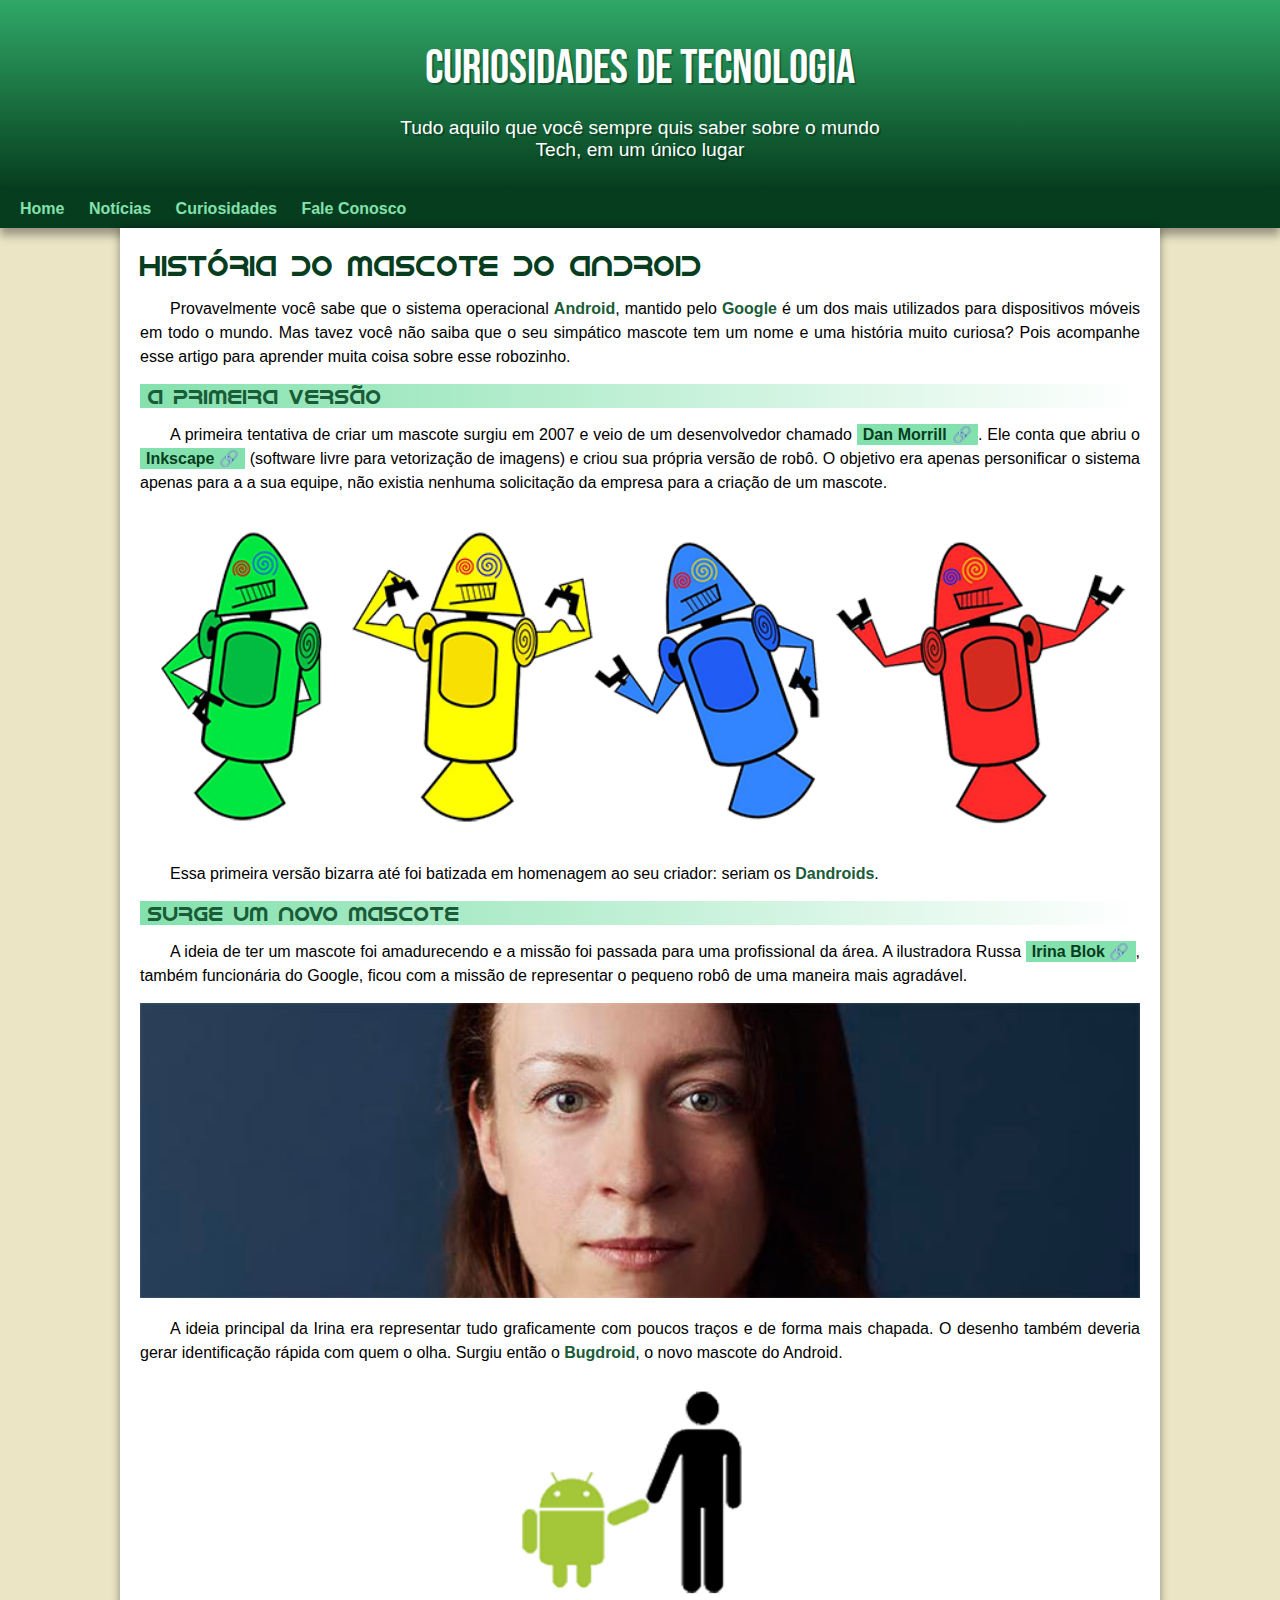
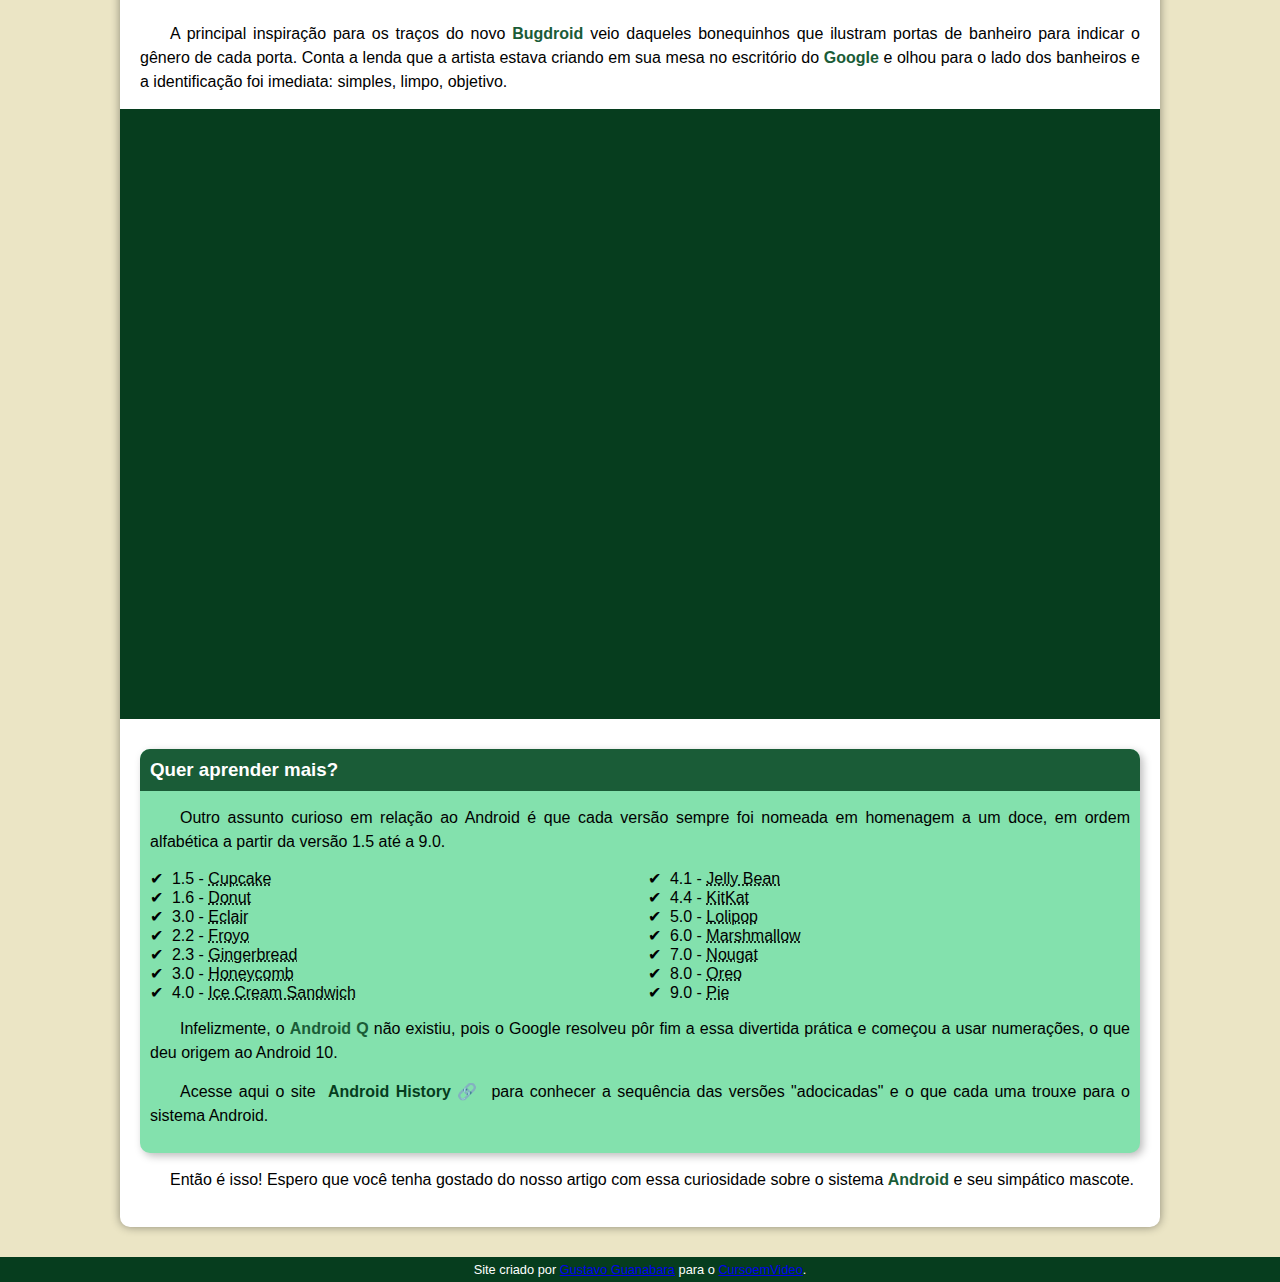
<file: index.html>
<!DOCTYPE html>
<html lang="pt">

<head>
    <meta charset="UTF-8">
    <meta name="viewport" content="width=device-width, initial-scale=1.0">
    <title>Site Android</title>
    <link rel="shortcut icon" href="imagens/favicon.ico" type="image/x-icon">
    <link rel="stylesheet" href="css/style.css">
</head>

<body>
    <header>
        <h1>Curiosidades de Tecnologia</h1>
        <p>Tudo aquilo que você sempre quis saber sobre o mundo Tech, em um único lugar</p>
    </header>
    <nav>
        <a href="#">Home</a>
        <a href="#">Notícias</a>
        <a href="#">Curiosidades</a>
        <a href="#">Fale Conosco</a>
    </nav>
    <main>
        <article>
            <h1>História do Mascote do Android</h1>

            <p>Provavelmente você sabe que o sistema operacional <strong>Android</strong>, mantido pelo
                <strong>Google</strong> é um dos mais utilizados
                para dispositivos móveis em todo o mundo. Mas tavez você não saiba que o seu simpático mascote tem um
                nome e uma história muito curiosa? Pois acompanhe esse artigo para aprender muita coisa sobre esse
                robozinho.
            </p>

            <h2>A primeira versão</h2>

            <p>A primeira tentativa de criar um mascote surgiu em 2007 e veio de um desenvolvedor chamado <a
                    href="https://androidcommunity.com/dan-morrill-shows-us-the-android-mascot-that-almost-was-20130103/"
                    target="_blank" class="externo">Dan
                    Morrill</a>.
                Ele conta que abriu o <a href="https://inkscape.org/pt/" target="_blank" class="externo">Inkscape</a> (software livre
                para vetorização de imagens) e criou sua própria versão
                de robô. O objetivo era apenas personificar o sistema apenas para a a sua equipe, não existia nenhuma
                solicitação da empresa para a criação de um mascote.</p>

            <picture>
                <source media="(max-width: 600px)" srcset="imagens/dan-droids-pq.png">
                <img src="imagens/dan-droids.png" alt="Primeiro mascote do Android">
            </picture>

            <p>Essa primeira versão bizarra até foi batizada em homenagem ao seu criador: seriam os
                <strong>Dandroids</strong>.
            </p>

            <h2>Surge um novo mascote</h2>

            <p>
                A ideia de ter um mascote foi amadurecendo e a missão foi passada para uma profissional da área. A
                ilustradora Russa <a href="https://www.irinablok.com/" target="_blank" class="externo">Irina Blok</a>, também
                funcionária do Google, ficou com a missão de representar o pequeno
                robô
                de uma maneira mais agradável.
            </p>

            <picture>
                <source media="(max-width: 600px)" srcset="imagens/irina-blok-pq.jpg">
                <img src="imagens/irina-blok.jpg" alt="Irina Blok, criadora do Budgroid">
            </picture>

            <p>
                A ideia principal da Irina era representar tudo graficamente com poucos traços e de forma mais chapada.
                O
                desenho também deveria gerar identificação rápida com quem o olha. Surgiu então o
                <strong>Bugdroid</strong>, o novo
                mascote
                do Android.
            </p>

            <img src="imagens/bugdroid.png" alt="Bugdroid" class="pequena">

            <p>
                A principal inspiração para os traços do novo <strong>Bugdroid</strong> veio daqueles bonequinhos que
                ilustram portas de
                banheiro para indicar o gênero de cada porta. Conta a lenda que a artista estava criando em sua mesa no
                escritório do <strong>Google</strong> e olhou para o lado dos banheiros e a identificação foi imediata:
                simples, limpo,
                objetivo.
            </p>

            <div class="video">
                <iframe width="560" height="315" src="https://www.youtube.com/embed/l2UDgpLz20M?si=8N3C9HEKdDQxfs9r"
                    title="YouTube video player" frameborder="0"
                    allow="accelerometer; autoplay; clipboard-write; encrypted-media; gyroscope; picture-in-picture; web-share"
                    allowfullscreen></iframe>
            </div>

            <aside>
                <h3>Quer aprender mais?</h3>

                <p>
                    Outro assunto curioso em relação ao Android é que cada versão sempre foi nomeada em homenagem a um
                    doce,
                    em ordem alfabética a partir da versão 1.5 até a 9.0.
                </p>

                <ul>
                    <li>1.5 - <abbr title="Bolo de Copo">Cupcake</abbr></li>
                    <li>1.6 - <abbr title="Rosquinha">Donut</abbr></li>
                    <li>3.0 - <abbr title="Bomba">Eclair</abbr></li>
                    <li>2.2 - <abbr title="Iogurte Congelado">Froyo</abbr></li>
                    <li>2.3 - <abbr title="Biscoito de Gengibre">Gingerbread</abbr></li>
                    <li>3.0 - <abbr title="Favo de Mel">Honeycomb</abbr></li>
                    <li>4.0 - <abbr title="Sanduíche de Sorvete">Ice Cream Sandwich</abbr></li>
                    <li>4.1 - <abbr title="Jujuba">Jelly Bean</abbr></li>
                    <li>4.4 - <abbr title="KitKat">KitKat</abbr></li>
                    <li>5.0 - <abbr title="Pirulito">Lolipop</abbr></li>
                    <li>6.0 - <abbr title="Marshmallow">Marshmallow</abbr></li>
                    <LI>7.0 - <abbr title="Torrone">Nougat</abbr></LI>
                    <li>8.0 - <abbr title="Oreo">Oreo</abbr></li>
                    <li>9.0 - <abbr title="Torta">Pie</abbr></li>
                </ul>

                <p>
                    Infelizmente, o <strong>Android Q</strong> não existiu, pois o Google resolveu pôr fim a essa
                    divertida prática e
                    começou
                    a usar numerações, o que deu origem ao Android 10.
                </p>

                <p>
                    Acesse aqui o site <a href="https://android.com/intl/en_uk/history/#/donut" target="_blank" class="externo">Android
                        History</a> para conhecer a sequência das versões "adocicadas" e o que
                    cada
                    uma
                    trouxe para o sistema Android.
                </p>

            </aside>

            <p>
                Então é isso! Espero que você tenha gostado do nosso artigo com essa curiosidade sobre o sistema
                <strong>Android</strong>
                e
                seu simpático mascote.
            </p>
        </article>
    </main>
    <footer>
        <p>Site criado por <a
                href="https://github.com/gustavoguanabara/html-css/blob/master/aulas-pdf/05%20-%20Caracteres%2C%20par%C3%A1grafos%20e%20quebras%20de%20linha.pdf"
                target="_blank">Gustavo Guanabara</a> para o <a
                href="https://www.youtube.com/c/CursoemV%C3%ADdeo/videos" target="_blank">CursoemVideo</a>.</p>
    </footer>
</body>

</html>
</file>
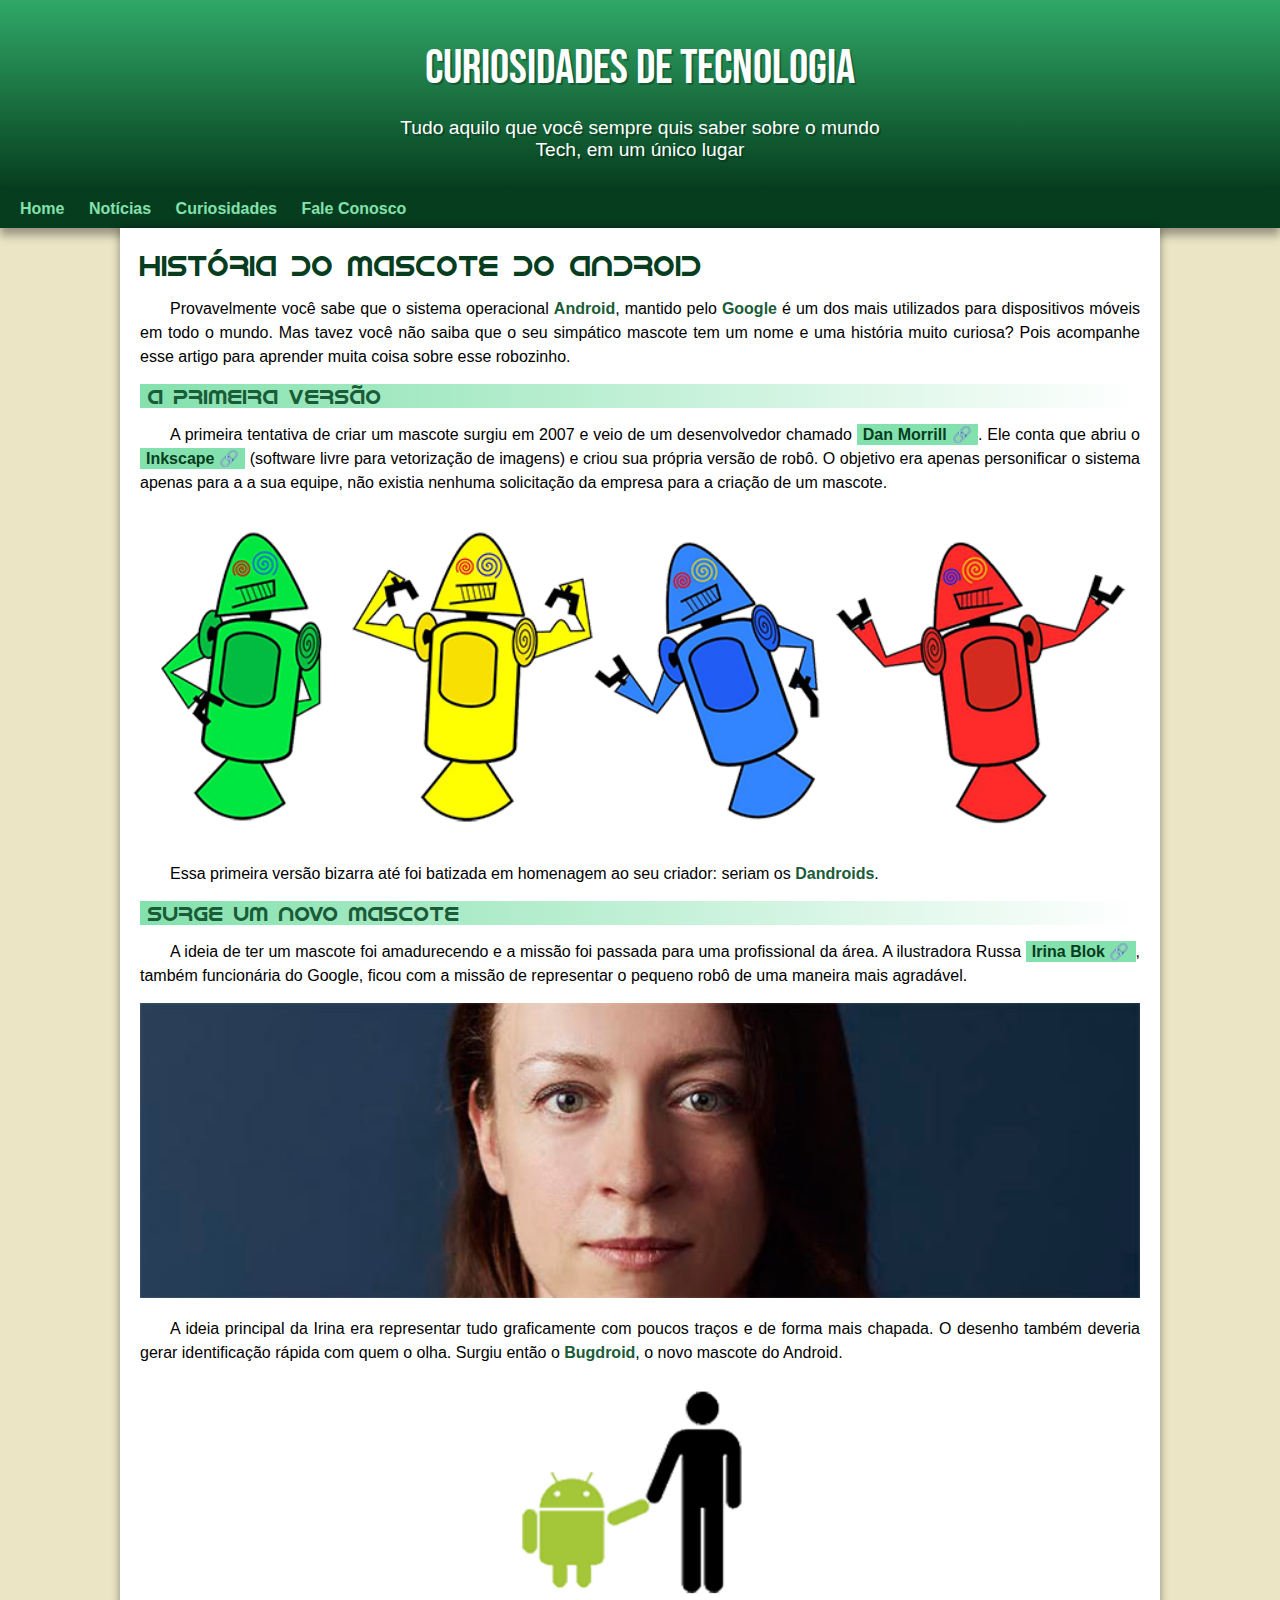
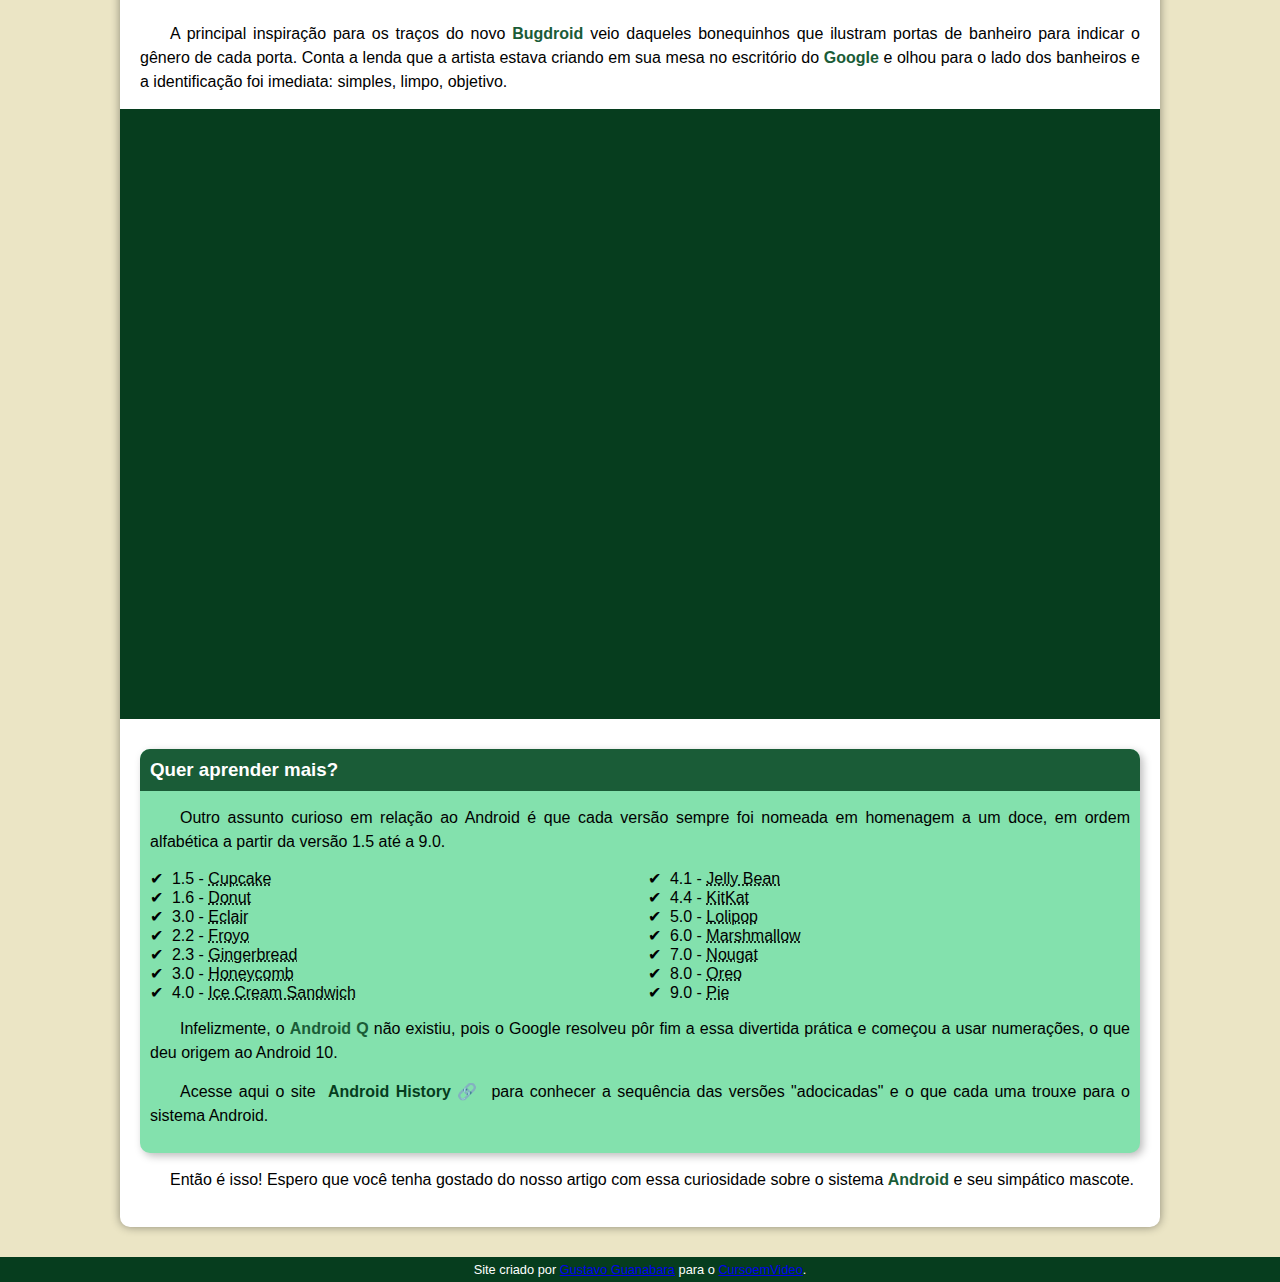
<file: android.html>
<!DOCTYPE html>
<html lang="pt">

<head>
    <meta charset="UTF-8">
    <meta name="viewport" content="width=device-width, initial-scale=1.0">
    <title>Site Android</title>
    <link rel="shortcut icon" href="imagens/favicon.ico" type="image/x-icon">
    <link rel="stylesheet" href="css/style.css">
</head>

<body>
    <header>
        <h1>Curiosidades de Tecnologia</h1>
        <p>Tudo aquilo que você sempre quis saber sobre o mundo Tech, em um único lugar</p>
    </header>
    <nav>
        <a href="#">Home</a>
        <a href="#">Notícias</a>
        <a href="#">Curiosidades</a>
        <a href="#">Fale Conosco</a>
    </nav>
    <main>
        <article>
            <h1>História do Mascote do Android</h1>

            <p>Provavelmente você sabe que o sistema operacional <strong>Android</strong>, mantido pelo
                <strong>Google</strong> é um dos mais utilizados
                para dispositivos móveis em todo o mundo. Mas tavez você não saiba que o seu simpático mascote tem um
                nome e uma história muito curiosa? Pois acompanhe esse artigo para aprender muita coisa sobre esse
                robozinho.
            </p>

            <h2>A primeira versão</h2>

            <p>A primeira tentativa de criar um mascote surgiu em 2007 e veio de um desenvolvedor chamado <a
                    href="https://androidcommunity.com/dan-morrill-shows-us-the-android-mascot-that-almost-was-20130103/"
                    target="_blank" class="externo">Dan
                    Morrill</a>.
                Ele conta que abriu o <a href="https://inkscape.org/pt/" target="_blank" class="externo">Inkscape</a> (software livre
                para vetorização de imagens) e criou sua própria versão
                de robô. O objetivo era apenas personificar o sistema apenas para a a sua equipe, não existia nenhuma
                solicitação da empresa para a criação de um mascote.</p>

            <picture>
                <source media="(max-width: 600px)" srcset="imagens/dan-droids-pq.png">
                <img src="imagens/dan-droids.png" alt="Primeiro mascote do Android">
            </picture>

            <p>Essa primeira versão bizarra até foi batizada em homenagem ao seu criador: seriam os
                <strong>Dandroids</strong>.
            </p>

            <h2>Surge um novo mascote</h2>

            <p>
                A ideia de ter um mascote foi amadurecendo e a missão foi passada para uma profissional da área. A
                ilustradora Russa <a href="https://www.irinablok.com/" target="_blank" class="externo">Irina Blok</a>, também
                funcionária do Google, ficou com a missão de representar o pequeno
                robô
                de uma maneira mais agradável.
            </p>

            <picture>
                <source media="(max-width: 600px)" srcset="imagens/irina-blok-pq.jpg">
                <img src="imagens/irina-blok.jpg" alt="Irina Blok, criadora do Budgroid">
            </picture>

            <p>
                A ideia principal da Irina era representar tudo graficamente com poucos traços e de forma mais chapada.
                O
                desenho também deveria gerar identificação rápida com quem o olha. Surgiu então o
                <strong>Bugdroid</strong>, o novo
                mascote
                do Android.
            </p>

            <img src="imagens/bugdroid.png" alt="Bugdroid" class="pequena">

            <p>
                A principal inspiração para os traços do novo <strong>Bugdroid</strong> veio daqueles bonequinhos que
                ilustram portas de
                banheiro para indicar o gênero de cada porta. Conta a lenda que a artista estava criando em sua mesa no
                escritório do <strong>Google</strong> e olhou para o lado dos banheiros e a identificação foi imediata:
                simples, limpo,
                objetivo.
            </p>

            <div class="video">
                <iframe width="560" height="315" src="https://www.youtube.com/embed/l2UDgpLz20M?si=8N3C9HEKdDQxfs9r"
                    title="YouTube video player" frameborder="0"
                    allow="accelerometer; autoplay; clipboard-write; encrypted-media; gyroscope; picture-in-picture; web-share"
                    allowfullscreen></iframe>
            </div>

            <aside>
                <h3>Quer aprender mais?</h3>

                <p>
                    Outro assunto curioso em relação ao Android é que cada versão sempre foi nomeada em homenagem a um
                    doce,
                    em ordem alfabética a partir da versão 1.5 até a 9.0.
                </p>

                <ul>
                    <li>1.5 - <abbr title="Bolo de Copo">Cupcake</abbr></li>
                    <li>1.6 - <abbr title="Rosquinha">Donut</abbr></li>
                    <li>3.0 - <abbr title="Bomba">Eclair</abbr></li>
                    <li>2.2 - <abbr title="Iogurte Congelado">Froyo</abbr></li>
                    <li>2.3 - <abbr title="Biscoito de Gengibre">Gingerbread</abbr></li>
                    <li>3.0 - <abbr title="Favo de Mel">Honeycomb</abbr></li>
                    <li>4.0 - <abbr title="Sanduíche de Sorvete">Ice Cream Sandwich</abbr></li>
                    <li>4.1 - <abbr title="Jujuba">Jelly Bean</abbr></li>
                    <li>4.4 - <abbr title="KitKat">KitKat</abbr></li>
                    <li>5.0 - <abbr title="Pirulito">Lolipop</abbr></li>
                    <li>6.0 - <abbr title="Marshmallow">Marshmallow</abbr></li>
                    <LI>7.0 - <abbr title="Torrone">Nougat</abbr></LI>
                    <li>8.0 - <abbr title="Oreo">Oreo</abbr></li>
                    <li>9.0 - <abbr title="Torta">Pie</abbr></li>
                </ul>

                <p>
                    Infelizmente, o <strong>Android Q</strong> não existiu, pois o Google resolveu pôr fim a essa
                    divertida prática e
                    começou
                    a usar numerações, o que deu origem ao Android 10.
                </p>

                <p>
                    Acesse aqui o site <a href="https://android.com/intl/en_uk/history/#/donut" target="_blank" class="externo">Android
                        History</a> para conhecer a sequência das versões "adocicadas" e o que
                    cada
                    uma
                    trouxe para o sistema Android.
                </p>

            </aside>

            <p>
                Então é isso! Espero que você tenha gostado do nosso artigo com essa curiosidade sobre o sistema
                <strong>Android</strong>
                e
                seu simpático mascote.
            </p>
        </article>
    </main>
    <footer>
        <p>Site criado por <a
                href="https://github.com/gustavoguanabara/html-css/blob/master/aulas-pdf/05%20-%20Caracteres%2C%20par%C3%A1grafos%20e%20quebras%20de%20linha.pdf"
                target="_blank">Gustavo Guanabara</a> para o <a
                href="https://www.youtube.com/c/CursoemV%C3%ADdeo/videos" target="_blank">CursoemVideo</a>.</p>
    </footer>
</body>

</html>
</file>
<file: css/style.css>
@charset "UTF-8";

@import url('https://fonts.googleapis.com/css2?family=Bebas+Neue&family=Protest+Revolution&display=swap');

@font-face {
    font-family: 'Android';
    src: url('../fontes/idroid.otf') format('opentype');
    font-weight: normal;
}

:root {
    --cor0: #ebe5c5;
    --cor1: #83e1ad;
    --cor2: #3ddc84;
    --cor3: #2fa866;
    --cor4: #1a5c37;
    --cor5: #063d1e;

    --fonte-padrao: Arial, Verdana, Helvetica, sans-serif;
    --fonte-destaque: 'Bebas Neue', sans-serif;
    --font-android: 'Android', sans-serif;
}

* {
    margin: 0px;
    padding: 0px;
}

body {
    background-color: var(--cor0);
    font-family: var(--fonte-padrao);
}

.externo::after {
    content: '\00a0\1F517';
}

header {
    background-image: linear-gradient(to bottom, var(--cor3), var(--cor5));
    min-height: 150px;
    text-align: center;
    padding-top: 40px;
}

header h1 {
    color: white;
    font-family: var(--fonte-destaque);
    font-size: 3em;
    font-weight: normal;
    margin-bottom: 20px;
    text-shadow: 2px 2px 0px rgba(0, 0, 0, 0.267);
}

header p {
    font-family: var(--fonte-padrao);
    font-size: 1.2em;
    color: white;
    max-width: 500px;
    margin: auto;
    margin-bottom: 20px;
    padding-right: 10px;
    padding-left: 10px;
    text-shadow: 2px 2px 0px rgba(0, 0, 0, 0.267);
}

nav {
    background-color: var(--cor5);
    padding: 10px;
    box-shadow: 0px 7px 9px rgba(0, 0, 0, 0.365);
}

nav a {
    color: var(--cor1);
    padding: 10px;
    border-radius: 5px;
    text-decoration: none;
    font-weight: bold;
    transition-duration: 0.5s;
}

nav a:hover {
    background-color: var(--cor3);
    color: var(--cor5);
}

main {
    padding: 20px;
    margin: auto;
    margin-bottom: 30px;
    border-bottom-left-radius: 10px;
    border-bottom-right-radius: 10px;
    min-width: 300px;
    max-width: 1000px;
    background-color: white;
    box-shadow: 0px 0px 10px rgba(0, 0, 0, 0.41);
}

main p {
    margin: 15px 0px;
    text-align: justify;
    text-indent: 30px;
    font-size: 1em;
    line-height: 1.5em;
}

main strong {
    color: var(--cor4);
    font-weight: bold;
}

main a {
    text-decoration: none;
    font-weight: bold;
    color: var(--cor5);
    background-color: var(--cor1);
    padding: 2px 6px;
}

main a:hover {
    text-decoration: underline;
    color: var(--cor4);
}

main img {
    width: 100%;
}

.pequena {
    max-width: 350px;
    display: block;
    margin: auto;
}

main h1 {
    color: var(--cor5);
    font-family: var(--font-android);
    font-weight: normal;
    font-size: 1.8em;
}

main h2 {
    font-family: var(--font-android);
    color: var(--cor4);
    font-size: 1.3em;
    font-weight: normal;
    background-image: linear-gradient(to right, var(--cor1), transparent);
    text-indent: 8px;
}

.video {
    background-color: var(--cor5);
    margin: 0px -20px 30px -20px;
    padding: 20px;
    padding-bottom: 59%;
    position: relative;
}

.video > iframe {
    position: absolute;
    top: 5%;
    left: 5%;
    width: 90%;
    height: 90%;
}

aside {
    background-color: var(--cor1);
    padding: 10px;
    border-radius: 10px;
    box-shadow: 3px 3px 8px rgba(0, 0, 0, 0.265);
}

aside>h3 {
    background-color: var(--cor4);
    color: white;
    padding: 10px;
    margin: -10px -10px 0px -10px;
    border-radius: 10px 10px 0px 0px;
}

aside>ul {
    list-style-type: '\2714\00a0\00a0';
    list-style-position: inside;
    columns: 2;
}

footer {
    background-color: var(--cor5);
    color: white;
    text-align: center;
    font-size: 0.8em;
    padding: 5px;
}

footer>a {
    color: white;
    font-weight: bolder;
    text-decoration: none;
}

footer a:hover {
    text-decoration: underline;
    color: var(--cor1);
}
</file>
